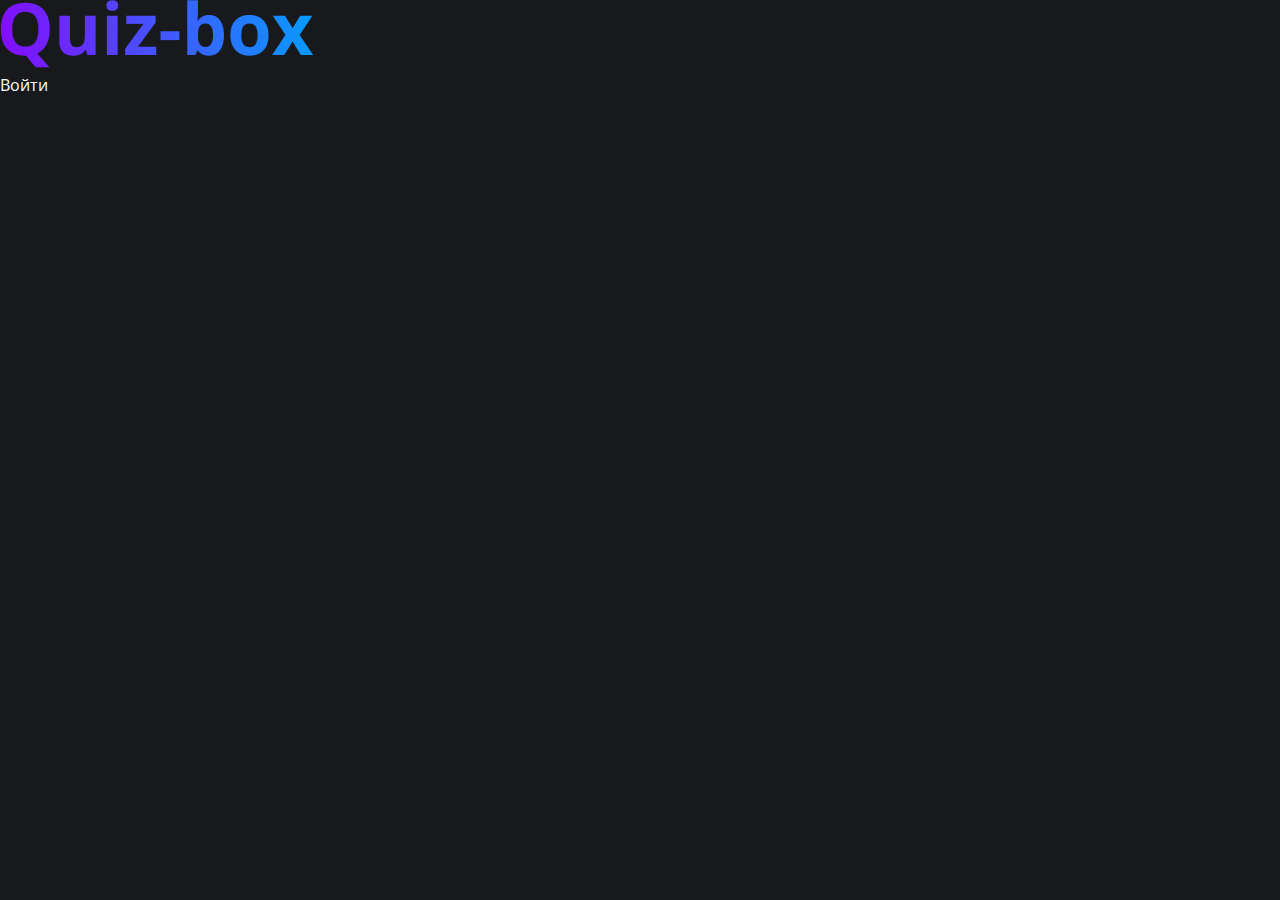
<file: index.html>
<!DOCTYPE html>
<html lang="ru">

<head>
  <meta charset="UTF-8">
  <meta http-equiv="X-UA-Compatible" content="IE=edge">

  <meta name="viewport" content="width=device-width, initial-scale=1.0">

  <title>Quiz-box</title>

  <link href="https://fonts.googleapis.com/css2?family=Open+Sans:wght@300;400;700&display=swap" rel="stylesheet">

  <link rel="stylesheet" href="./css/main/normalize.css">
  <link rel="stylesheet" href="./css/main/main.css">
</head>

<body>
  <main class="start">
    <div class="start__content">
      <div class="start__img">
        <img src="./img/Quiz-box-start-page.png" alt="Логотип" class="start__img-icon">
      </div>
      <div class="start__buttom">
        <a href="./main.html" class="start__batom-bg">Войти</a>
      </div>
    </div>
  </main>
</body>

</html>
</file>
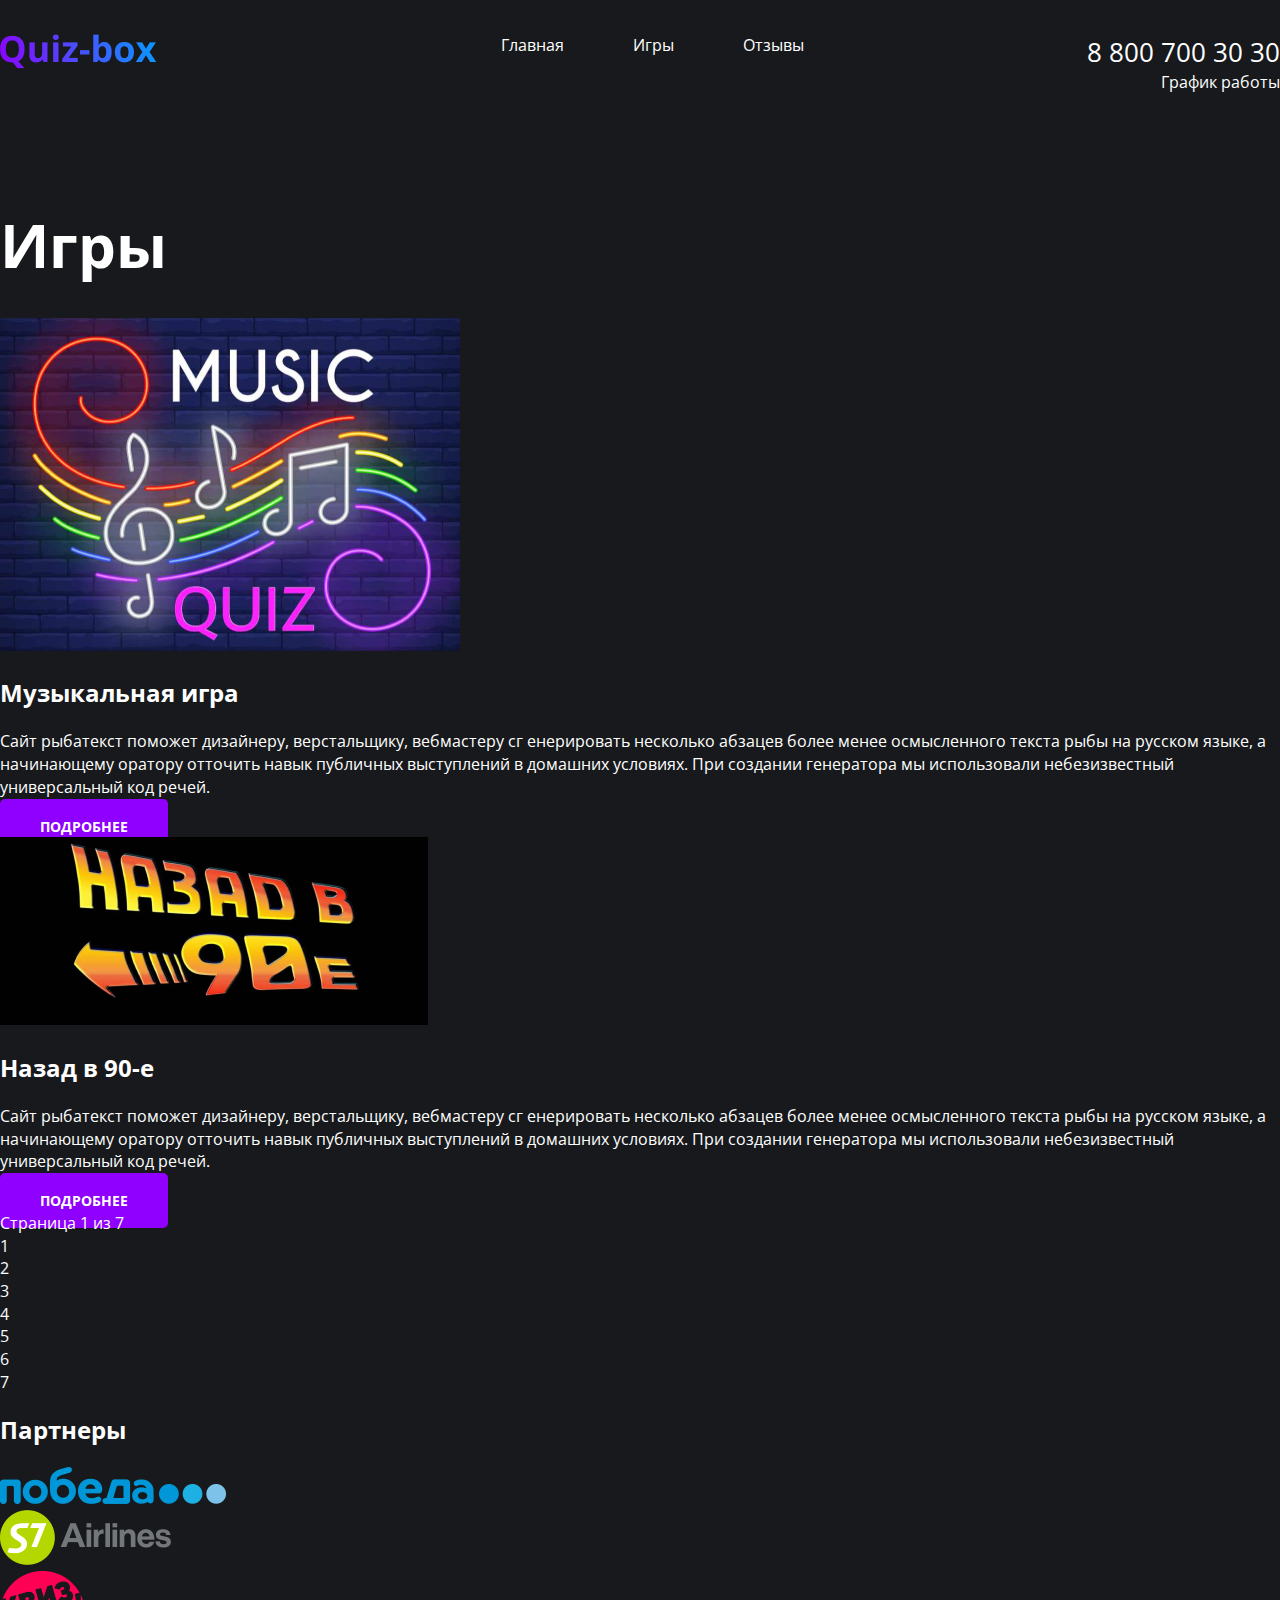
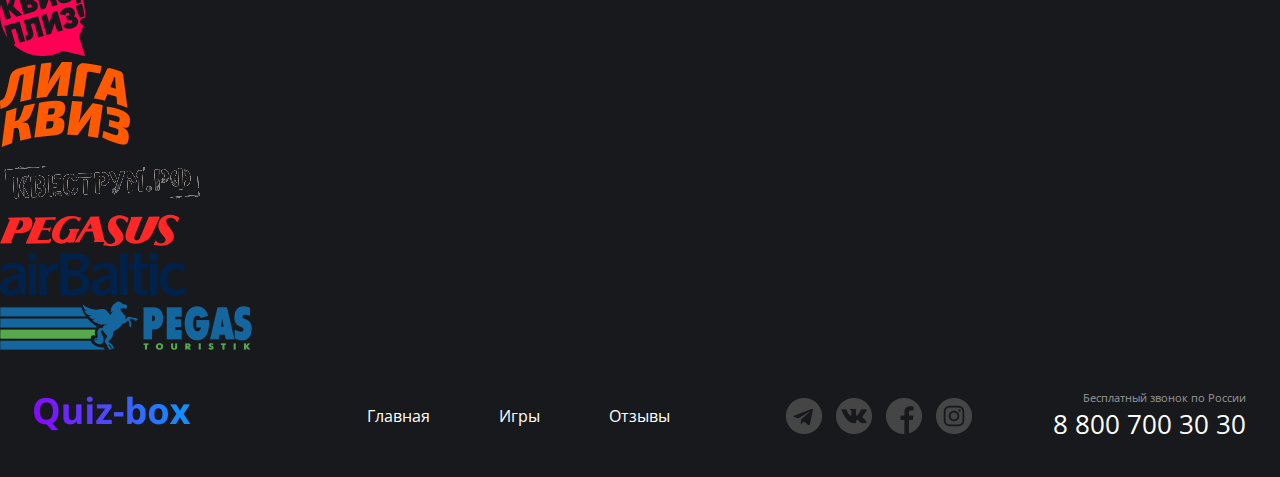
<file: games.html>
<!DOCTYPE html>
<html lang="ru">

<head>
  <meta charset="UTF-8">
  <meta http-equiv="X-UA-Compatible" content="IE=edge">
  <meta name="viewport" content="width=device-width, initial-scale=1.0">

  <title>Games</title>

  <link href="https://fonts.googleapis.com/css2?family=Open+Sans:wght@300;400;700&display=swap" rel="stylesheet">

  <link rel="stylesheet" href="./css/main/normalize.css">
  <link rel="stylesheet" href="./css/main/main.css">
</head>

<body>

  <div class="wrapper">
    <section class="preview page-background">
      <div class="container">
        <header class="header">
          <a href="/" class="logo">
            <img src="./img/Quiz-box.png" alt="Иконка логотипа" class="logo__img">
          </a>
          <nav class="menu">
            <ul class="menu__list">
              <li class="menu__item">
                <a href="/index.html" class="menu__link">Главная</a>
              </li>
              <li class="menu__item">
                <a href="./games.html" class="menu__link">Игры</a>
              </li>
              <li class="menu__item">
                <a href="#" class="menu__link">Отзывы</a>
              </li>
            </ul>
          </nav>
          <address class="contacts">
            <a href="#" class="contacts__number">8 800 700 30 30</a>
            <div class="contacts__schedule">График работы </div>
          </address>
        </header>
        <div class="preview__content">
          <div class="preview__content-text">
            <h1 class="preview__title">Игры</h1>
          </div>
        </div>
      </div>
    </section>
    <section class="themes">
      <div class="container">
        <ul class="themes__games">
          <li class="themes__item">
            <div class="themes__content">
              <div class="themes__icon">
                <img src="./img/music-quiz 1gamespage.png" alt="themes__img">
              </div>
              <div class="themes__text">
                <h2 class="themes__title">Музыкальная игра</h2>
                <p class="themes__text-about">Сайт рыбатекст поможет дизайнеру, верстальщику, вебмастеру сг
                  енерировать несколько абзацев более менее осмысленного текста рыбы на русском языке, а
                  начинающему оратору отточить навык публичных выступлений в
                  домашних условиях. При создании генератора мы использовали небезизвестный универсальный код речей.
                </p>
                <a href="#" class="buttom"> Подробнее</a>
              </div>
            </div>
          </li>
          <li class="themes__item">
            <div class="themes__content">
              <div class="themes__icon">
                <img src="./img/Backin90xgamwspage.png" alt="themes__img">
              </div>
              <div class="themes__text">
                <h2 class="themes__title">Назад в 90-е</h2>
                <p class="themes__text-about">Сайт рыбатекст поможет дизайнеру, верстальщику, вебмастеру сг
                  енерировать несколько абзацев более менее осмысленного текста рыбы на русском языке, а
                  начинающему оратору отточить навык публичных выступлений в
                  домашних условиях. При создании генератора мы использовали небезизвестный универсальный код речей.
                </p>
                <a href="#" class="buttom"> Подробнее</a>
              </div>
            </div>
          </li>
        </ul>
        <div class="paginator ">
          <div class="paginator__display">Страница 1 из 7</div>
          <ul class="paginator__list">
            <li class="paginator__item">
              <a href="#" class="paginator__link">1</a>
            </li>
            <li class="paginator__item">
              <a href="#" class="paginator__link">2</a>
            </li>
            <li class="paginator__item">
              <a href="#" class="paginator__link">3</a>
            </li>
            <li class="paginator__item">
              <a href="#" class="paginator__link">4</a>
            </li>
            <li class="paginator__item">
              <a href="#" class="paginator__link">5</a>
            </li>
            <li class="paginator__item">
              <a href="#" class="paginator__link">6</a>
            </li>
            <li class="paginator__item">
              <a href="#" class="paginator__link">7</a>
            </li>
          </ul>
        </div>
      </div>
    </section>
    <section class="partners">
      <div class="container">
          <h2 class="partners__title">Партнеры</h2>
        <div class="partners__content">
          <ul class="partnerss__list">
            <li class="partners__item">
              <a href="#" class="partners__link">
                <img src="./img/pobeda.png" alt="Иконка логотипа" class="partners__img">
              </a>
            </li>
            <li class="partners__item">
              <a href="#" class="partners__link">
                <img src="./img/s7.png" alt="Иконка логотипа" class="partners__img">
              </a>
            </li>
            <li class="partners__item">
              <a href="#" class="partners__link">
                <img src="./img/quizplease.png" alt="Иконка логотипа" class="partners__img">
              </a>
            </li>
            <li class="partners__item">
              <a href="#" class="partners__link">
                <img src="./img/leagequize.png" alt="Иконка логотипа" class="partners__img">
              </a>
            </li>
            <li class="partners__item">
              <a href="#" class="partners__link">
                <img src="./img/image__files_news_zenia_logotip_logo_kvestroom 1.png" alt="Иконка логотипа" class="partners__img">
              </a>
            </li>
            <li class="partners__item">
              <a href="#" class="partners__link">
                <img src="./img/pegasus.png" alt="Иконка логотипа" class="partners__img">
              </a>
            </li>
            <li class="partners__item">
              <a href="#" class="partners__link">
                <img src="./img/airbaltic.png" alt="Иконка логотипа" class="partners__img">
              </a>
            </li>
            <li class="partners__item">
              <a href="#" class="partners__link">
                <img src="./img/pegas.png" alt="Иконка логотипа" class="partners__img">
              </a>
            </li>
          </ul>
          </div>
        </div>
    </section>
    <footer class="footer-container">
      <div class="container footer-container__content">
        <div class="footer">
          <a href="/" class="logo">
            <img src="./img/Quiz-box.png" alt="Иконка логотипа" class="logo__img">
          </a>
          <nav class="menu">
            <ul class="menu__list">
              <li class="menu__item">
                <a href="#" class="menu__link">Главная</a>
              </li>
              <li class="menu__item">
                <a href="#" class="menu__link">Игры</a>
              </li>
              <li class="menu__item">
                <a href="#" class="menu__link">Отзывы</a>
              </li>
            </ul>
          </nav>
          <ul class="socials__list">
            <li class="socials__item socials__item-icon-telegram">
              <a href="#" class="socials__link">
              </a>
            </li>
            <li class="socials__item socials__item-icon-vk">
              <a href="#" class="socials__link">
              </a>
            </li>
            <li class="socials__item socials__item-face">
              <a href="#" class="socials__link">
              </a>
            </li>
            <li class="socials__item socials__item-inst">
              <a href="#" class="socials__link">
              </a>
          </ul>
          <address class="contacts">
            <div class="contacts__info">Бесплатный звонок по России</div>
            <a href="#" class="contacts__number">8 800 700 30 30</a>
          </address>
        </div>
      </div>
    </footer>
  </div>
</body>

</html>
</file>
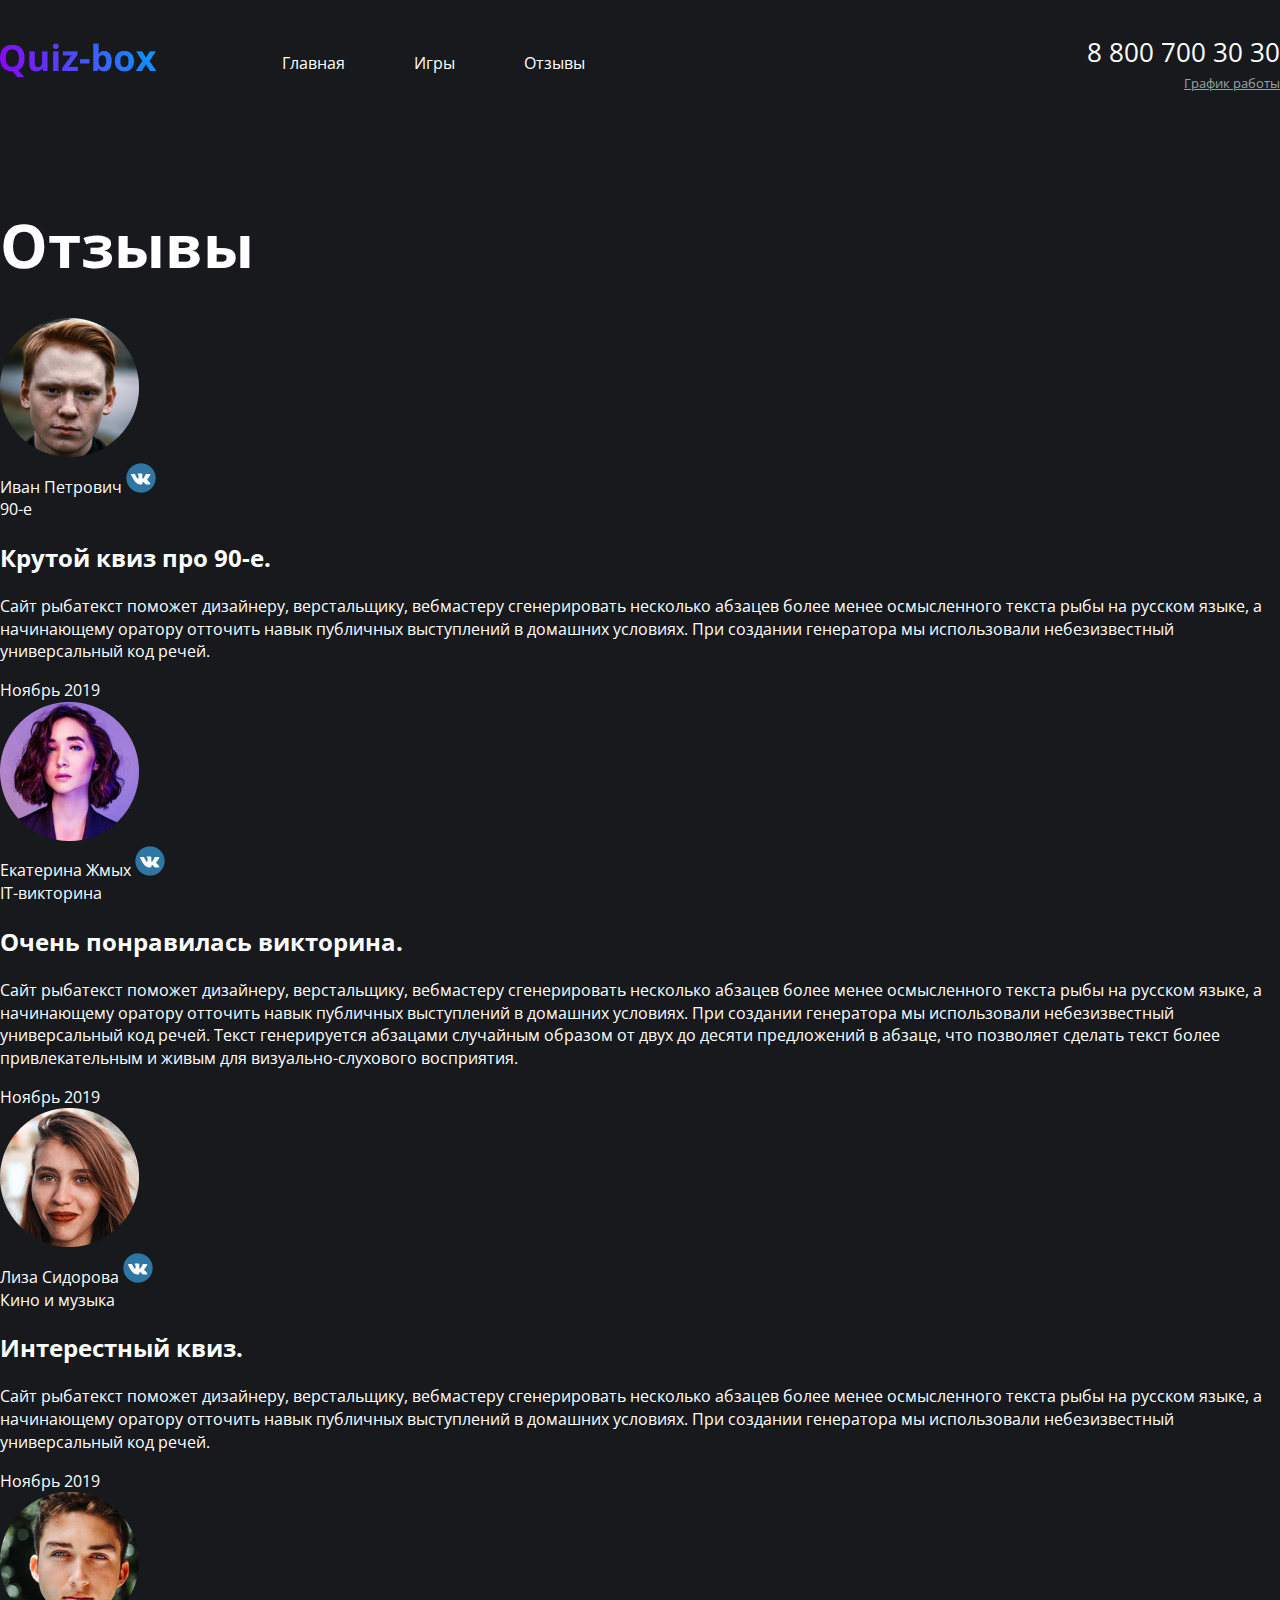
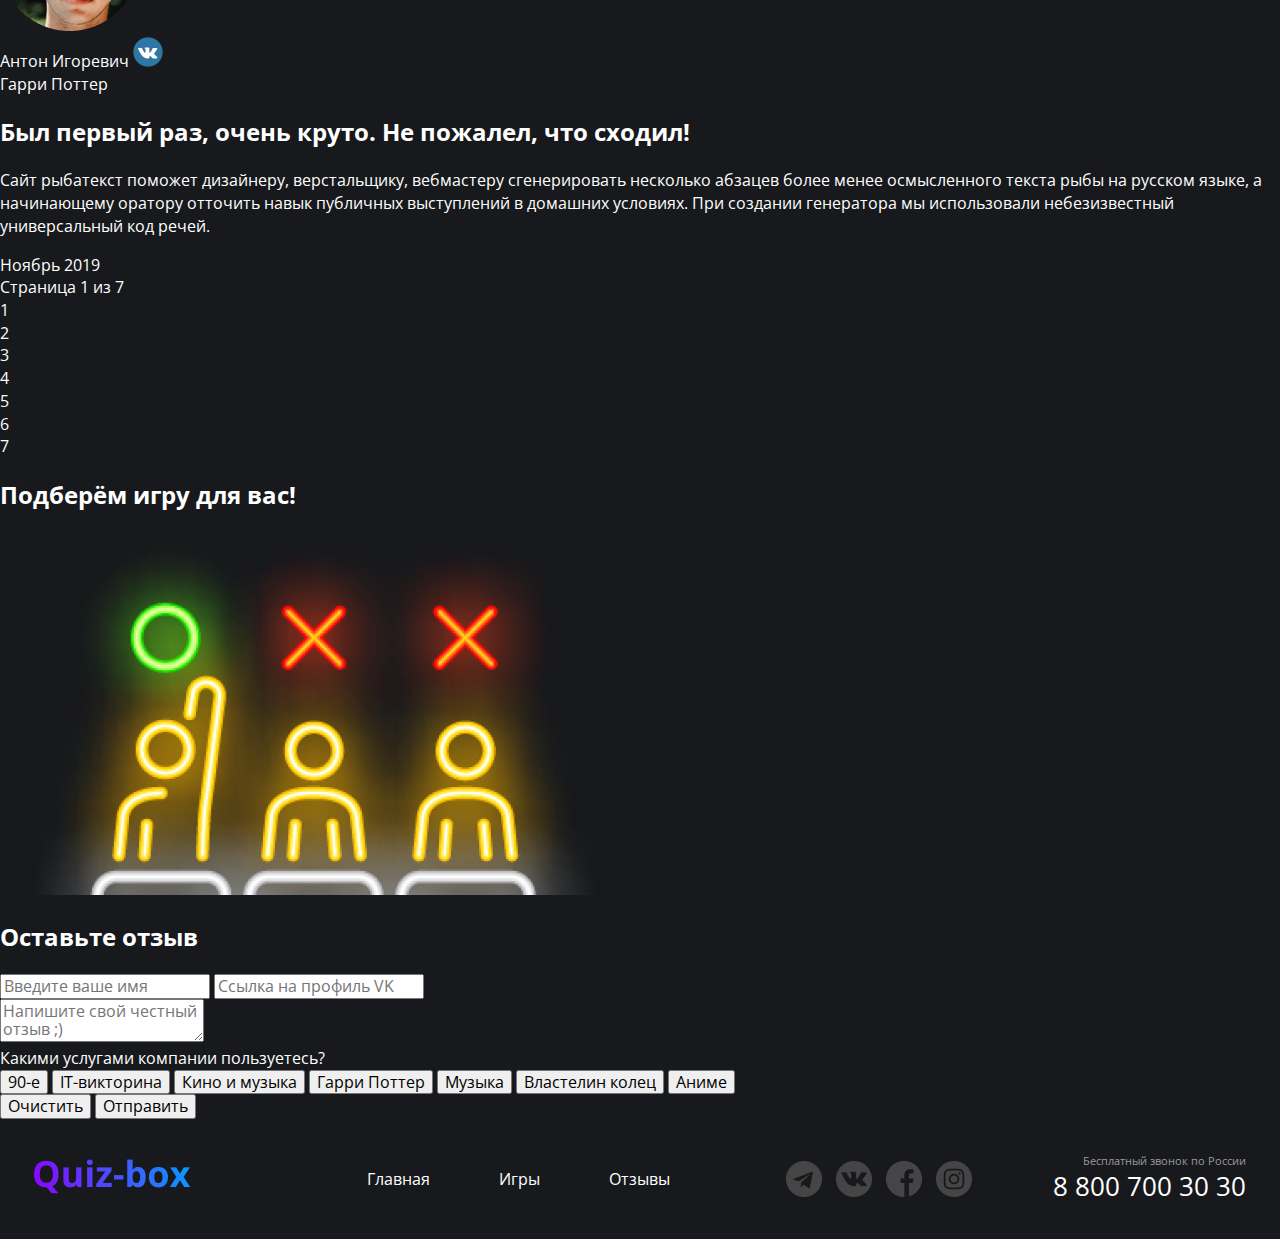
<file: review.html>
<!DOCTYPE html>
<html lang="ru">

<head>
  <meta charset="UTF-8">

  <meta http-equiv="X-UA-Compatible" content="IE=edge">
  <meta name="viewport" content="width=device-width, initial-scale=1.0">

  <title>Quiz-box</title>
  <link href="https://fonts.googleapis.com/css2?family=Open+Sans:wght@300;400;700&display=swap" rel="stylesheet">

  <link rel="stylesheet" href="./css/main/normalize.css">
  <link rel="stylesheet" href="./css/main/main.css">
</head>

<body>
  <div class="wrapper">
    <section class="preview page-background">
      <div class="container">
        <header class="header">
          <div class="header__piece">
            <a href="/" class="logo">
              <img src="./img/Quiz-box.png" alt="Иконка логотипа" class="logo__img">
            </a>
            <nav class="menu">
              <ul class="menu__list">
                <li class="menu__item">
                  <a href="./main.html" class="menu__link">Главная</a>
                </li>
                <li class="menu__item">
                  <a href="./games.html" class="menu__link">Игры</a>
                </li>
                <li class="menu__item">
                  <a href="/review.html" class="menu__link">Отзывы</a>
                </li>
              </ul>
            </nav>
          </div>
          <div class="header__piece header__piece-right">
            <address class="contacts">
              <a href="#" class="contacts__number">8 800 700 30 30</a>
              <div class="contacts__schedule">
              <span class="contacts__schedule-desc">График работы </span>
                  <div class="contacts__dropdawn">
                      <div class="contacts__dropdawn-container">
                          <strong class="contacts__dropdawn-text">пн-вс: 09:00 - 20:00</strong>
                          <p class="contacts__dropdawn-text">Обед: 14:00-14:30</p>
                      </div>
                  </div>
              </div>
          </address>
          </div>
        </header>
        <div class="preview__content">
          <div class="preview__content-text">
            <h1 class="preview__title">Отзывы</h1>
          </div>
        </div>
      </div>
    </section>
    <section class="comment">
      <div class="container">
        <ul class="comment__list">
          <li class="comment__item">
            <div class="comment__header">
              <img src="./img/ivanpetrovich.png" alt="Аватар" class="comment__header-avatar">
              <div class="comment__desc">
                <a href="#" class="comment__name-link">Иван Петрович</a>
                <img src="./img/vk-blue 1.png" alt="Иконка соц сети" class="comment__name-link-icon">
                <div class="comment__rectangel">
                  <a href="#" class="rectangle">90-е</a>
                </div>
              </div>
            </div>
            <div class="comment__main">
              <h2 class="comment__title">Крутой квиз про 90-е.</h2>
              <p class="comment__text">Сайт рыбатекст поможет дизайнеру, верстальщику,
                вебмастеру сгенерировать несколько абзацев более менее осмысленного текста рыбы на русском языке,
                а начинающему оратору отточить навык публичных выступлений в домашних условиях.
                При создании генератора мы использовали небезизвестный универсальный код речей. </p>
              <div class="comment__date">Ноябрь 2019</div>
            </div>
          </li>
          <li class="comment__item">
            <div class="comment__header">
              <img src="./img/ecaterinajmsch.png" alt="Аватар" class="comment__header-avatar">
              <div class="comment__desc">
                <a href="#" class="comment__name-link">Екатерина Жмых</a>
                <img src="./img/vk-blue 1.png" alt="Иконка соц сети" class="comment__name-link-icon">
                <div class="comment__rectangel">
                  <a href="#" class="rectangle">IT-викторина</a>
                </div>
              </div>
            </div>
            <div class="comment__main">
              <h2 class="comment__title">Очень понравилась
                викторина.</h2>
              <p class="comment__text">Сайт рыбатекст поможет дизайнеру, верстальщику, вебмастеру сгенерировать
                несколько абзацев более менее осмысленного текста
                рыбы на русском языке, а начинающему оратору отточить навык публичных выступлений в домашних условиях.
                При создании генератора мы использовали небезизвестный универсальный код речей.
                Текст генерируется абзацами случайным образом от двух до десяти предложений в абзаце, что позволяет
                сделать текст более привлекательным и живым для визуально-слухового восприятия.</p>
              <div class="comment__date">Ноябрь 2019</div>
            </div>
          </li>
          <li class="comment__item">
            <div class="comment__header">
              <img src="./img/lizasidorova.png" alt="Аватар" class="comment__header-avatar">
              <div class="comment__desc">
                <a href="#" class="comment__name-link">Лиза Сидорова</a>
                <img src="./img/vk-blue 1.png" alt="Иконка соц сети" class="comment__name-link-icon">
                <div class="comment__rectangel">
                  <a href="#" class="rectangle">Кино и музыка</a>
                </div>
              </div>
            </div>
            <div class="comment__main">
              <h2 class="comment__title">Интерестный квиз.</h2>
              <p class="comment__text">Сайт рыбатекст поможет дизайнеру, верстальщику, вебмастеру сгенерировать
                несколько абзацев более менее осмысленного текста рыбы на русском языке,
                а начинающему оратору отточить навык публичных выступлений в домашних условиях. При создании генератора
                мы использовали небезизвестный универсальный код речей. </p>
              <div class="comment__date">Ноябрь 2019</div>
            </div>
          </li>
          <li class="comment__item">
            <div class="comment__header">
              <img src="./img/antonigorevicsh.png" alt="Аватар" class="comment__header-avatar">
              <div class="comment__desc">
                <a href="#" class="comment__name-link">Антон Игоревич</a>
                <img src="./img/vk-blue 1.png" alt="Иконка соц сети" class="comment__name-link-icon">
                <div class="comment__rectangel">
                  <a href="#" class="rectangle">Гарри Поттер</a>
                </div>
              </div>
            </div>
            <div class="comment__main">
              <h2 class="comment__title">Был первый раз, очень круто.
                Не пожалел, что сходил!</h2>
              <p class="comment__text">Сайт рыбатекст поможет дизайнеру, верстальщику,
                вебмастеру сгенерировать несколько абзацев более менее осмысленного текста рыбы на русском языке,
                а начинающему оратору отточить навык публичных выступлений в домашних условиях.
                При создании генератора мы использовали небезизвестный универсальный код речей. </p>
              <div class="comment__date">Ноябрь 2019</div>
            </div>
          </li>
        </ul>
        <div class="paginator paginator-themes-dark">
          <div class="paginator__display">Страница 1 из 7</div>
          <ul class="paginator__list">
            <li class="paginator__item">
              <a href="#" class="paginator__link">1</a>
            </li>
            <li class="paginator__item">
              <a href="#" class="paginator__link">2</a>
            </li>
            <li class="paginator__item">
              <a href="#" class="paginator__link">3</a>
            </li>
            <li class="paginator__item">
              <a href="#" class="paginator__link">4</a>
            </li>
            <li class="paginator__item">
              <a href="#" class="paginator__link">5</a>
            </li>
            <li class="paginator__item">
              <a href="#" class="paginator__link">6</a>
            </li>
            <li class="paginator__item">
              <a href="#" class="paginator__link">7</a>
            </li>
          </ul>
        </div>
      </div>
    </section>
    <section class="game">
      <div class="container">
        <div class="game__content">
          <h2 class="game__title">Подберём игру для вас!</h2>
          <div class="game__img">
            <img src="./img/quizsoft.png" alt="" class="game__img-icon">
          </div>
        </div>
      </div>
    </section>
    <section class="form">
      <div class="container">
        <form action="#" name="newform" method="post">
          <div class="form__imputs">
            <h2 class="form__title">Оставьте отзыв</h2>
            <input type="text" name="username" placeholder="Введите ваше имя" class="form__username">
            <input type="url" name="userlink" placeholder="Ссылка на профиль VK" class="form__link">
          </div>
          <textarea name="text" placeholder="Напишите свой честный отзыв ;)"></textarea>
          <div class="form__select">
            <div class="form__text">Какими услугами компании пользуетесь?</div>
              <input type="button" value="90-е" class="form__select-button">
              <input type="button" value="IT-викторина" class="form__select-button">
              <input type="button" value="Кино и музыка" class="form__select-button">
              <input type="button" value="Гарри Поттер" class="form__select-button">
              <input type="button" value="Музыка" class="form__select-button">
              <input type="button" value="Властелин колец" class="form__select-button">
              <input type="button" value="Аниме" class="form__select-button">
          </div>
          <div class="form__buttom">
            <input type="reset" value="Очистить" class="form__buttom-icon-reset">
            <input type="submit" value="Отправить" class="form__buttom-icon-submit">
          </div>
        </form>
      </div>
    </section>
    <footer class="footer-container">
      <div class="container footer-container__content">
        <div class="footer">
          <a href="/" class="logo">
            <img src="./img/Quiz-box.png" alt="Иконка логотипа" class="logo__img">
          </a>
          <nav class="menu">
            <ul class="menu__list">
              <li class="menu__item">
                <a href="./main.html" class="menu__link">Главная</a>
              </li>
              <li class="menu__item">
                <a href="./games.html" class="menu__link">Игры</a>
              </li>
              <li class="menu__item">
                <a href="./review.html" class="menu__link">Отзывы</a>
              </li>
            </ul>
          </nav>
          <ul class="socials__list">
            <li class="socials__item socials__item-icon-telegram">
              <a href="#" class="socials__link">
              </a>
            </li>
            <li class="socials__item socials__item-icon-vk">
              <a href="#" class="socials__link">
              </a>
            </li>
            <li class="socials__item socials__item-face">
              <a href="#" class="socials__link">
              </a>
            </li>
            <li class="socials__item socials__item-inst">
              <a href="#" class="socials__link">
              </a>
          </ul>
          <address class="contacts">
            <div class="contacts__info">Бесплатный звонок по России</div>
            <a href="#" class="contacts__number">8 800 700 30 30</a>
          </address>
        </div>
      </div>
    </footer>
  </div>

</body>

</html>
</file>
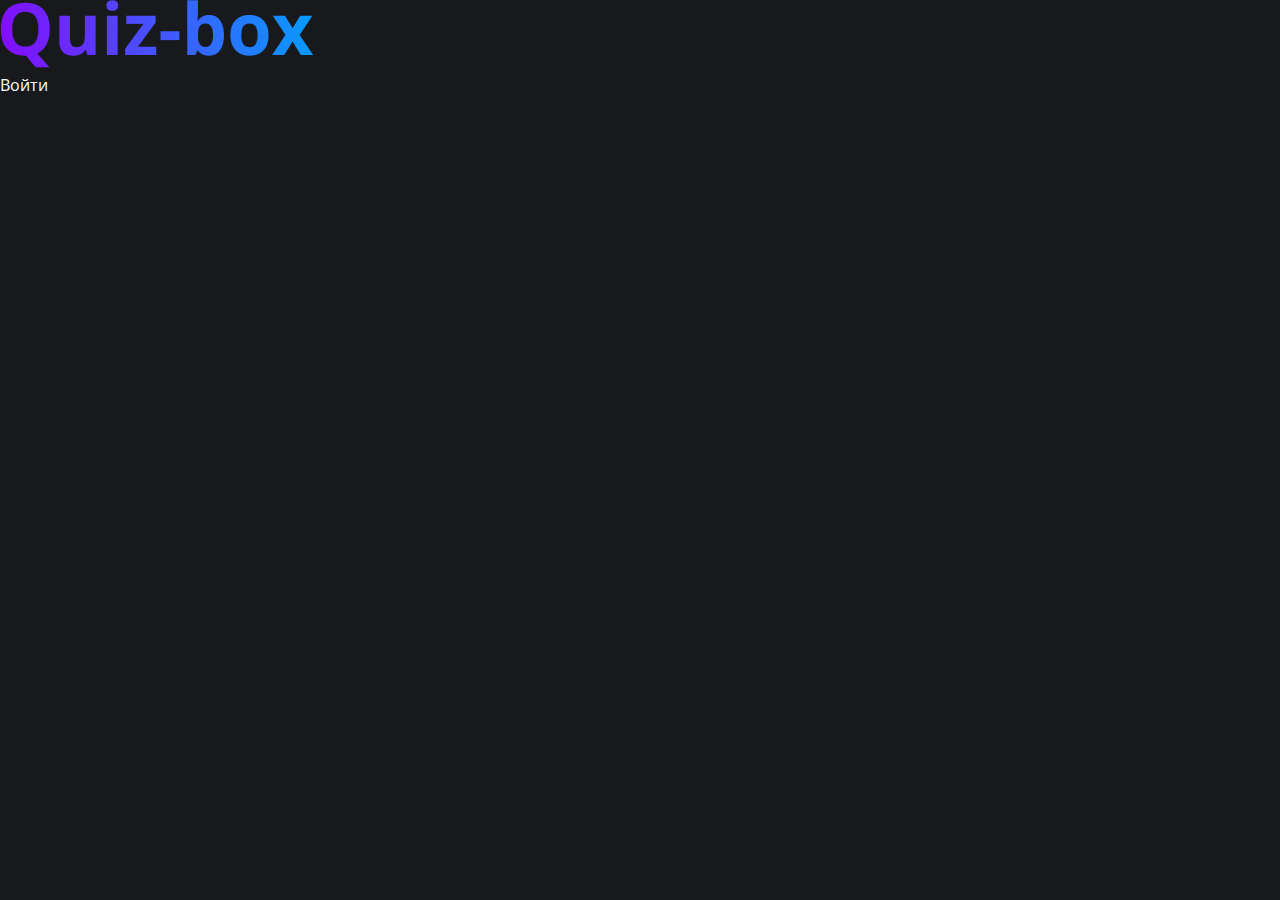
<file: start.html>
<!DOCTYPE html>
<html lang="ru">

<head>
  <meta charset="UTF-8">
  <meta http-equiv="X-UA-Compatible" content="IE=edge">

  <meta name="viewport" content="width=device-width, initial-scale=1.0">

  <title>Quiz-box</title>

  <link href="https://fonts.googleapis.com/css2?family=Open+Sans:wght@300;400;700&display=swap" rel="stylesheet">

  <link rel="stylesheet" href="./css/main/normalize.css">
  <link rel="stylesheet" href="./css/main/main.css">
</head>

<body>
  <main class="start">
    <div class="start__content">
      <div class="start__img">
        <img src="./img/Quiz-box-start-page.png" alt="Логотип" class="start__img-icon">
      </div>
      <div class="start__buttom">
        <a href="/index.html" class="start__batom-bg">Войти</a>
      </div>
    </div>
  </main>
</body>

</html>
</file>
<file: css/main/main.css>
@import url(../section/preview.css);
@import url(../main/buttom.css);
@import url(../section/topic.css);
@import url(../section/preview.css);
@import url(../section/about.css);
@import url(../section/footer.css);

body{
  color: #FFFFFF;
  font-size: 16px;
  line-height: 1.42;
  background:#17191C;
  font-family: "Open Sans", sans-serif;
}

a{
  color:#FFFFFF;
  text-decoration: none;
}

ul{
  padding: 0;
  margin: 0;
}
ul li{
  list-style: none;
}

.main-page-wrapper{
  background: url(../img/bk.png) center top no-repeat, url(../img/bk2.png) bottom no-repeat;
  
}
</file>
